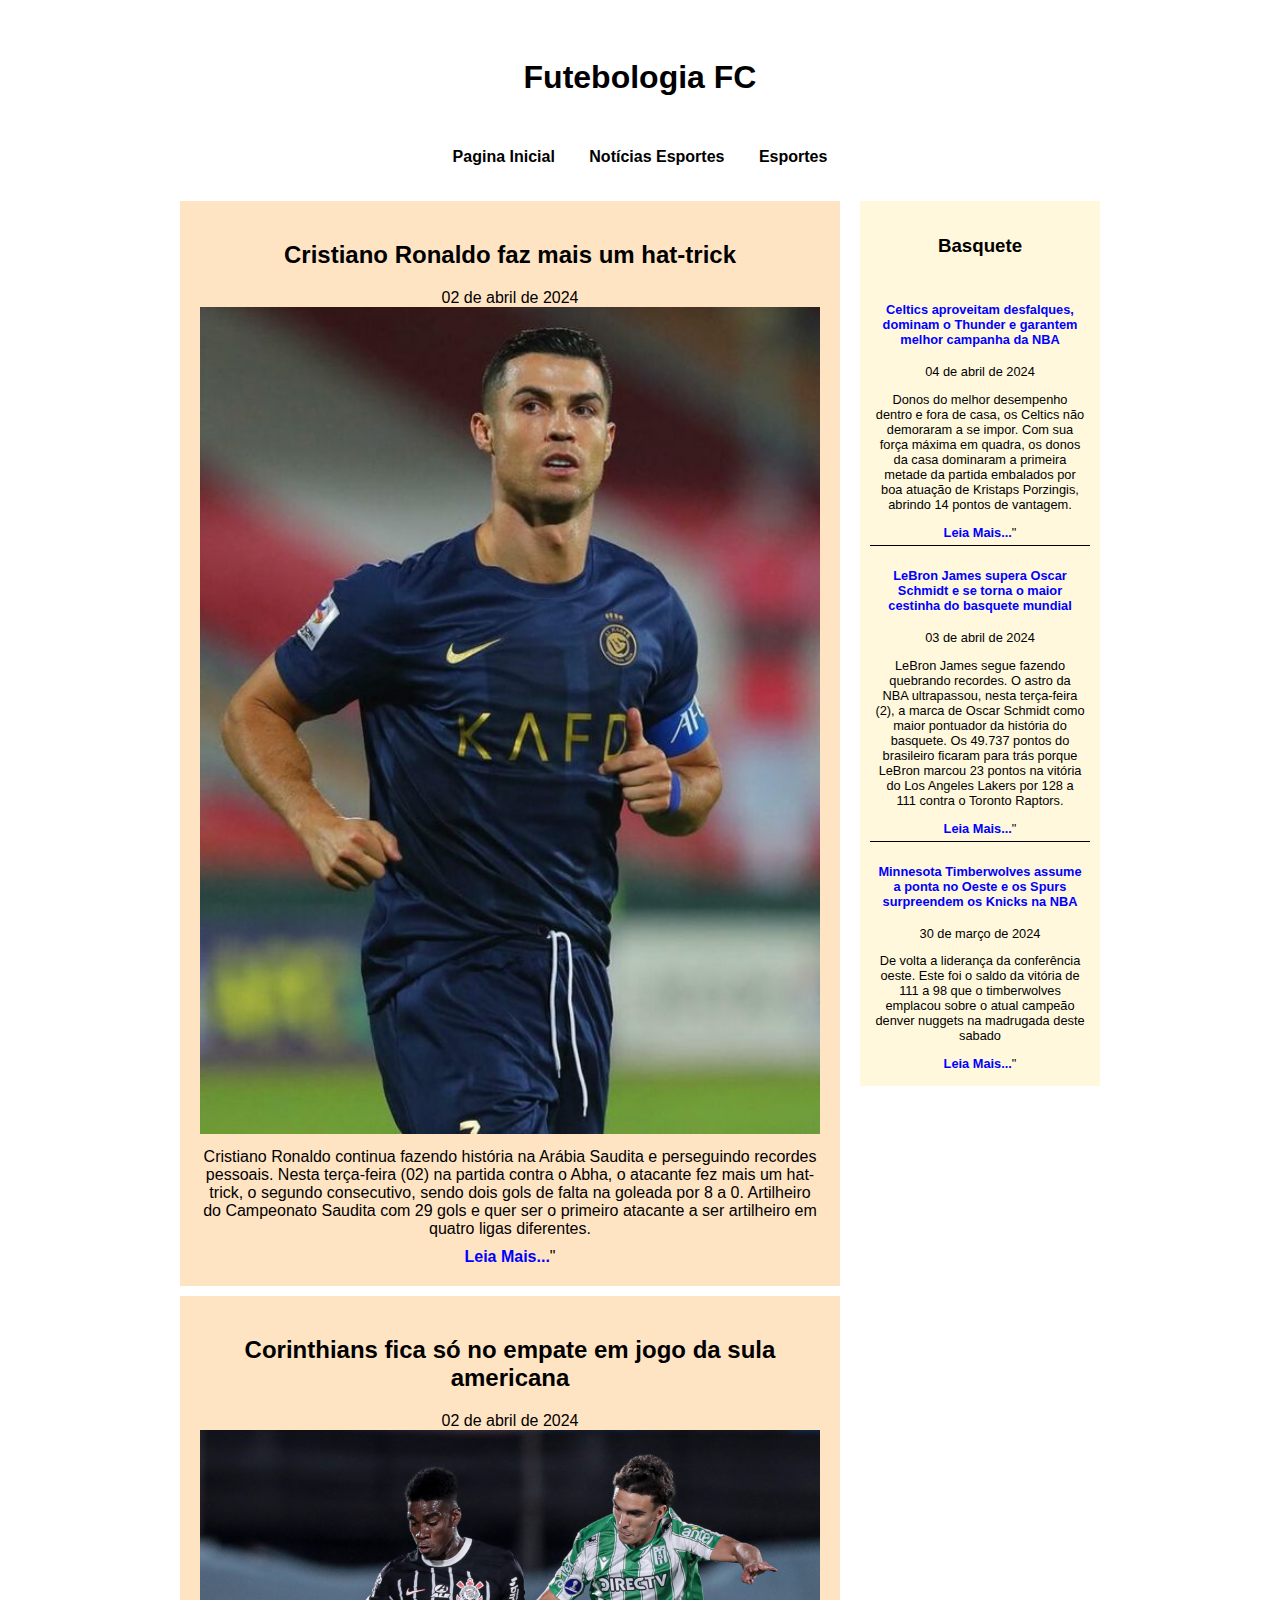
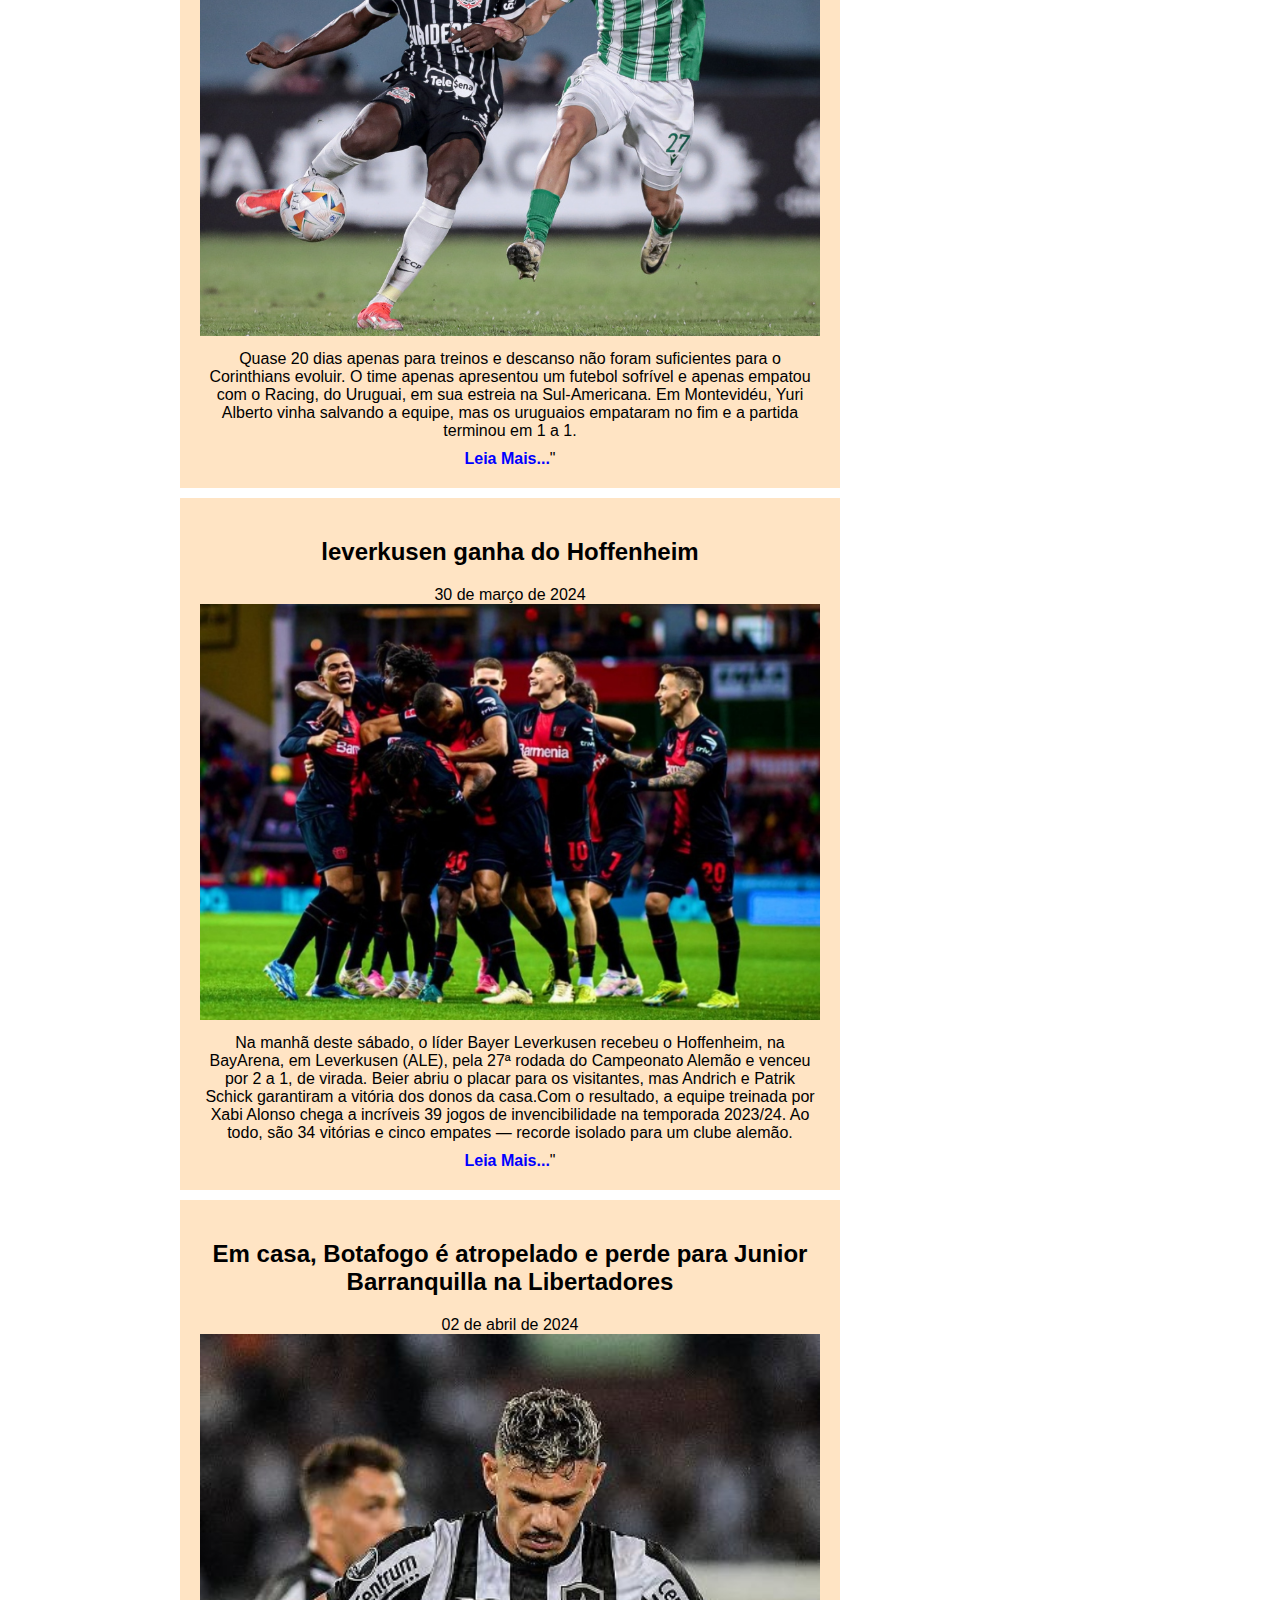
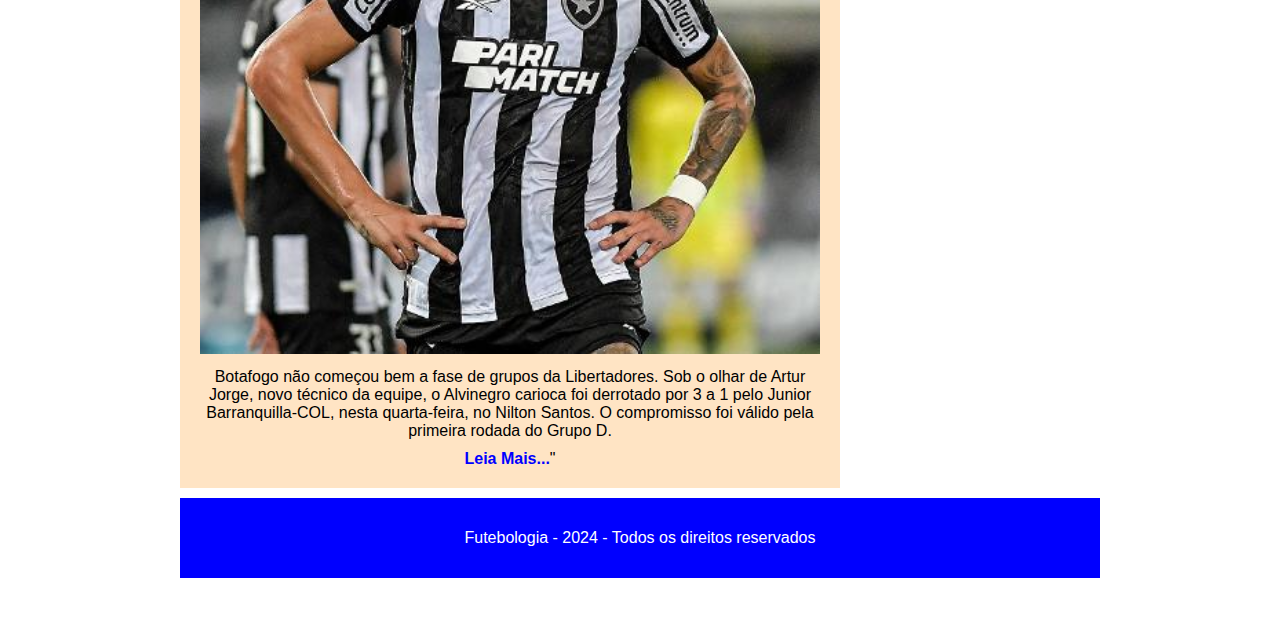
<file: index.html>
<!DOCTYPE html>
<html lang="pt-br">
<head>
    <meta charset="UTF-8">
    <meta name="viewport" content="width=device-width, initial-scale=1.0">
    <title>Blog Futebol</title>
    <link rel="stylesheet" href="index.css">
</head>

<body>  
    <div class="header">
        
        <div class="logo">

            <h1><span class="branco">Futebologia FC</span></h1>
        </div>
        <nav class="menu">
            <a href= "Pagina Inicial.html">Pagina Inicial</a>
            <a href="Notícias Esportes.html">Notícias Esportes</a>
            <a href="Clubes Brasileiros.html">Esportes</a>
        </nav>

       
        <div class="container">
            <div class="posts">
                <!--POSTAGENS-->
                <div class="post">
                    <h2>Cristiano Ronaldo faz mais um hat-trick</h2>
                    <span class="data-post"></span>02 de abril de 2024</span>
                    <img src="./img/cr7.jpg" width="620px">
                    <p>Cristiano Ronaldo continua fazendo história na Arábia Saudita e perseguindo recordes pessoais. Nesta terça-feira (02) na partida contra o Abha, o atacante fez mais um hat-trick, o segundo consecutivo, sendo dois gols de falta na goleada por 8 a 0. Artilheiro do Campeonato Saudita com 29 gols e quer ser o primeiro atacante a ser artilheiro em quatro ligas diferentes.</p>
                    <a href="#">Leia Mais...</a>"
                </div>
                <div class="post">
                    <h2>Corinthians fica só no empate em jogo da sula americana</h2>
                    <span class="data-post"></span>02 de abril de 2024</span>
                    <img src="./img/corinthians-voltou-a-ser-vazada-como-visitante-eg941w.jpg" width="620px">
                    <p>Quase 20 dias apenas para treinos e descanso não foram suficientes para o Corinthians evoluir. O time apenas apresentou um futebol sofrível e apenas empatou com o Racing, do Uruguai, em sua estreia na Sul-Americana. Em Montevidéu, Yuri Alberto vinha salvando a equipe, mas os uruguaios empataram no fim e a partida terminou em 1 a 1.</p>
                    <a href="#">Leia Mais...</a>"
                </div>
                <div class="post">
                    <h2>leverkusen ganha do Hoffenheim</h2>
                    <span class="data-post"></span>30 de março de 2024</span>
                    <img src="./img/leverkusen.jpg" width="620px">
                    <p>Na manhã deste sábado, o líder Bayer Leverkusen recebeu o Hoffenheim, na BayArena, em Leverkusen (ALE), pela 27ª rodada do Campeonato Alemão e venceu por 2 a 1, de virada. Beier abriu o placar para os visitantes, mas Andrich e Patrik Schick garantiram a vitória dos donos da casa.Com o resultado, a equipe treinada por Xabi Alonso chega a incríveis 39 jogos de invencibilidade na temporada 2023/24. Ao todo, são 34 vitórias e cinco empates — recorde isolado para um clube alemão.</p>
                    <a href="#">Leia Mais...</a>"
                </div>
                <div class="post">
                    <h2>Em casa, Botafogo é atropelado e perde para Junior Barranquilla na Libertadores</h2>
                    <span class="data-post"></span>02 de abril de 2024</span>
                    <img src="./img/botafogo.jpg" width="620px">
                    <p> Botafogo não começou bem a fase de grupos da Libertadores. Sob o olhar de Artur Jorge, novo técnico da equipe, o Alvinegro carioca foi derrotado por 3 a 1 pelo Junior Barranquilla-COL, nesta quarta-feira, no Nilton Santos. O compromisso foi válido pela primeira rodada do Grupo D.</p>
                    <a href="#">Leia Mais...</a>"
                </div>
            </div>
            <div class="barra-lateral">
                <div class="conteudo-lateral">  
                    <h3>Basquete</h3>
                    <div class="Posts-Basquete">
                        <h4>Celtics aproveitam desfalques, dominam o Thunder e garantem melhor campanha da NBA</h4>
                        <span class="data-post"></span>04 de abril de 2024</span>
                        <p>Donos do melhor desempenho dentro e fora de casa, os Celtics não demoraram a se impor. Com sua força máxima em quadra, os donos da casa dominaram a primeira metade da partida embalados por boa atuação de Kristaps Porzingis, abrindo 14 pontos de vantagem.</p>
                        <a href="#">Leia Mais...</a>"   
                           
                    </div>
                    <div class="Posts-Basquete">
                        <h4>LeBron James supera Oscar Schmidt e se torna o maior cestinha do basquete mundial</h4>
                        <span class="data-post"></span>03 de abril de 2024</span>
                        <p>LeBron James segue fazendo quebrando recordes. O astro da NBA ultrapassou, nesta terça-feira (2), a marca de Oscar Schmidt como maior pontuador da história do basquete. Os 49.737 pontos do brasileiro ficaram para trás porque LeBron marcou 23 pontos na vitória do Los Angeles Lakers por 128 a 111 contra o Toronto Raptors.

                        </p>
                        <a href="#">Leia Mais...</a>"      
                    </div>
                    <div class="Posts-Basquete">
                        <h4>Minnesota Timberwolves assume a ponta no Oeste e os Spurs surpreendem os Knicks na NBA</h4>
                        <span class="data-post"></span>30 de março de 2024</span>
                        <p>De volta a liderança da conferência oeste. Este foi o saldo da vitória de 111 a 98 que o timberwolves emplacou sobre o atual campeão denver nuggets na madrugada deste sabado</p>
                        <a href="#">Leia Mais...</a>"      
                    </div>
                  </div>
                </div>
            <div class="footer">
                <p>Futebologia - 2024 - Todos os direitos reservados</p>
            </div>
        
    

    
        
        
    </header>
</body>
</html>
</file>
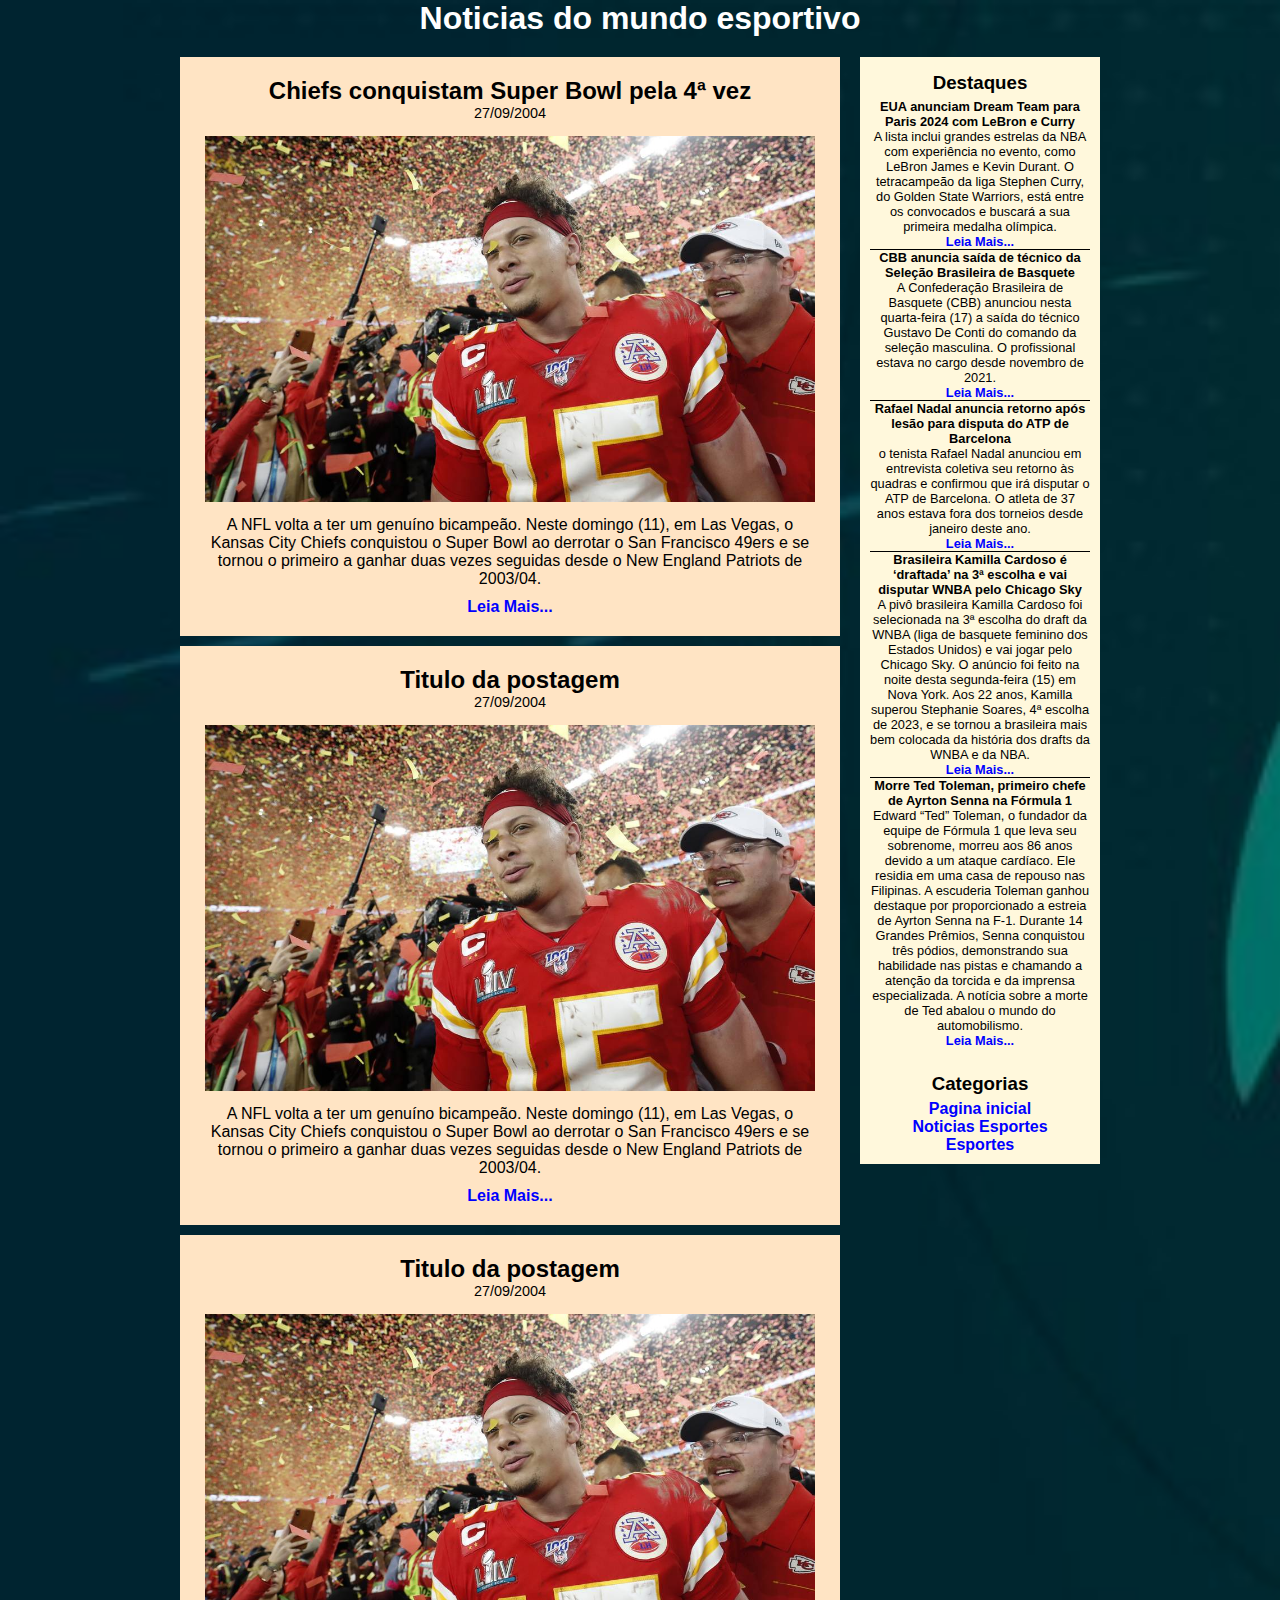
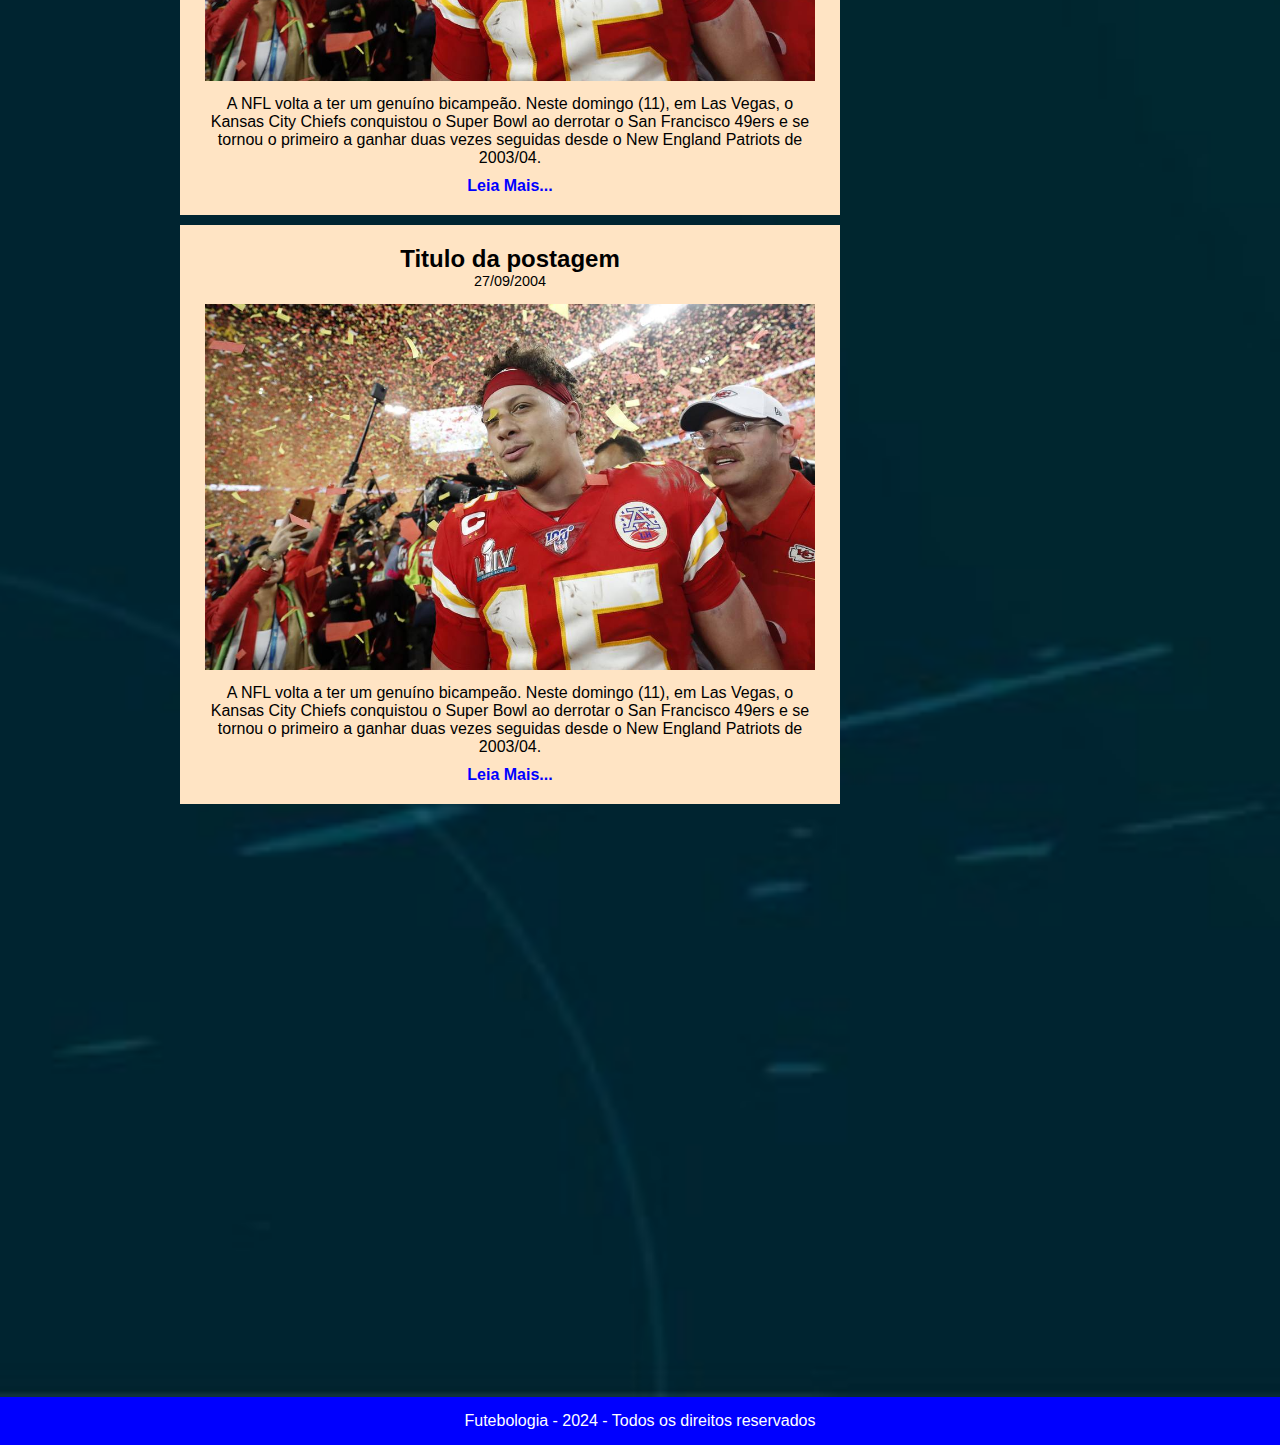
<file: Clubes Brasileiros.html>
<!DOCTYPE html>
<html lang="pt-br">
<head>
    <meta charset="UTF-8">
    <meta name="viewport" content="width=device-width, initial-scale=1.0">
    <title>Esportes</title>
    <link rel="stylesheet" href="esportes.css">
</head>
<body>
    <div class="header">
        <div class="titulo2">
            <h1><span class="preto2">Noticias do mundo esportivo</span></h1>
            <a href="#"></a>
        </div>
        <div class="container">
            <div class="esportes">
                <!--postagens-->
                <div class="postagens1">
                    <h2>Chiefs conquistam Super Bowl pela 4ª vez</h2>
                    <span class="data">27/09/2004</span>
                    <img src="img/nfl.jpg" width="610px">
                    <p>A NFL volta a ter um genuíno bicampeão. Neste domingo (11), em Las Vegas, o Kansas City Chiefs conquistou o Super Bowl ao derrotar o San Francisco 49ers e se tornou o primeiro a ganhar duas vezes seguidas desde o New England Patriots de 2003/04.</p>
                    <a href="#">Leia Mais...</a>
                </div> 
                <div class="postagens1">
                    <h2>Titulo da postagem</h2>
                    <span class="data">27/09/2004</span>
                    <img src="img/nfl.jpg" width="610px">
                    <p>A NFL volta a ter um genuíno bicampeão. Neste domingo (11), em Las Vegas, o Kansas City Chiefs conquistou o Super Bowl ao derrotar o San Francisco 49ers e se tornou o primeiro a ganhar duas vezes seguidas desde o New England Patriots de 2003/04.</p>
                    <a href="#">Leia Mais...</a>
                </div>
                <div class="postagens1">
                    <h2>Titulo da postagem</h2>
                    <span class="data">27/09/2004</span>
                    <img src="img/nfl.jpg" width="610px">
                    <p>A NFL volta a ter um genuíno bicampeão. Neste domingo (11), em Las Vegas, o Kansas City Chiefs conquistou o Super Bowl ao derrotar o San Francisco 49ers e se tornou o primeiro a ganhar duas vezes seguidas desde o New England Patriots de 2003/04.</p>
                    <a href="#">Leia Mais...</a>
                </div>
                <div class="postagens1">
                    <h2>Titulo da postagem</h2>
                    <span class="data">27/09/2004</span>
                    <img src="img/nfl.jpg" width="610px">
                    <p>A NFL volta a ter um genuíno bicampeão. Neste domingo (11), em Las Vegas, o Kansas City Chiefs conquistou o Super Bowl ao derrotar o San Francisco 49ers e se tornou o primeiro a ganhar duas vezes seguidas desde o New England Patriots de 2003/04.</p>
                    <a href="#">Leia Mais...</a>
                </div>
                
            </div>
            <div class="barralateral">
                <div class="conteudo1">
                    <h3>Destaques</h3>
                    <div class="destaque1">
                        <h4>EUA anunciam Dream Team para Paris 2024 com LeBron e Curry</h4>
                        <p>A lista inclui grandes estrelas da NBA com experiência no evento, como LeBron James e Kevin Durant. O tetracampeão da liga Stephen Curry, do Golden State Warriors, está entre os convocados e buscará a sua primeira medalha olímpica.</p>
                        <a href="#">Leia Mais...</a>
                    </div>
                    <div class="destaque1">
                        <h4>CBB anuncia saída de técnico da Seleção Brasileira de Basquete</h4>
                        <p>A Confederação Brasileira de Basquete (CBB) anunciou nesta quarta-feira (17) a saída do técnico Gustavo De Conti do comando da seleção masculina. O profissional estava no cargo desde novembro de 2021.</p>
                        <a href="#">Leia Mais...</a>
                    </div>
                    <div class="destaque1">
                        <h4>Rafael Nadal anuncia retorno após lesão para disputa do ATP de Barcelona</h4>
                        <p>o tenista Rafael Nadal anunciou em entrevista coletiva seu retorno às quadras e confirmou que irá disputar o ATP de Barcelona.
                            O atleta de 37 anos estava fora dos torneios desde janeiro deste ano. </p>
                        <a href="#">Leia Mais...</a>
                    </div>
                    <div class="destaque1">
                        <h4>Brasileira Kamilla Cardoso é ‘draftada’ na 3ª escolha e vai disputar WNBA pelo Chicago Sky</h4>
                        <p>A pivô brasileira Kamilla Cardoso foi selecionada na 3ª escolha do draft da WNBA (liga de basquete feminino dos Estados Unidos) e vai jogar pelo Chicago Sky. O anúncio foi feito na noite desta segunda-feira (15) em Nova York. Aos 22 anos, Kamilla superou Stephanie Soares, 4ª escolha de 2023, e se tornou a brasileira mais bem colocada da história dos drafts da WNBA e da NBA.</p>
                        <a href="#">Leia Mais...</a>
                    </div>
                    <div class="destaque1">
                        <h4>Morre Ted Toleman, primeiro chefe de Ayrton Senna na Fórmula 1</h4>
                        <p>Edward “Ted” Toleman, o fundador da equipe de Fórmula 1 que leva seu sobrenome, morreu aos 86 anos devido a um ataque cardíaco. Ele residia em uma casa de repouso nas Filipinas. A escuderia Toleman ganhou destaque por proporcionado a estreia de Ayrton Senna na F-1. Durante 14 Grandes Prêmios, Senna conquistou três pódios, demonstrando sua habilidade nas pistas e chamando a atenção da torcida e da imprensa especializada. A notícia sobre a morte de Ted abalou o mundo do automobilismo.</p>
                        <a href="#">Leia Mais...</a>
                    </div>
                </div>
                    <div class="conteudo1">
                        <h3>Categorias</h3>
                        <a href="Pagina Inicial.html">Pagina inicial</a><br>
                        <a href="Notícias Esportes.html">Noticias Esportes</a><br>
                        <a href="Clubes Brasileiros.html">Esportes</a>
                        
                        </div>
                    </div>
                </div>
            </div>
        <div class="rodape1">
                <p>Futebologia - 2024 - Todos os direitos reservados</p>
        </div>
</body>
</html>
</file>
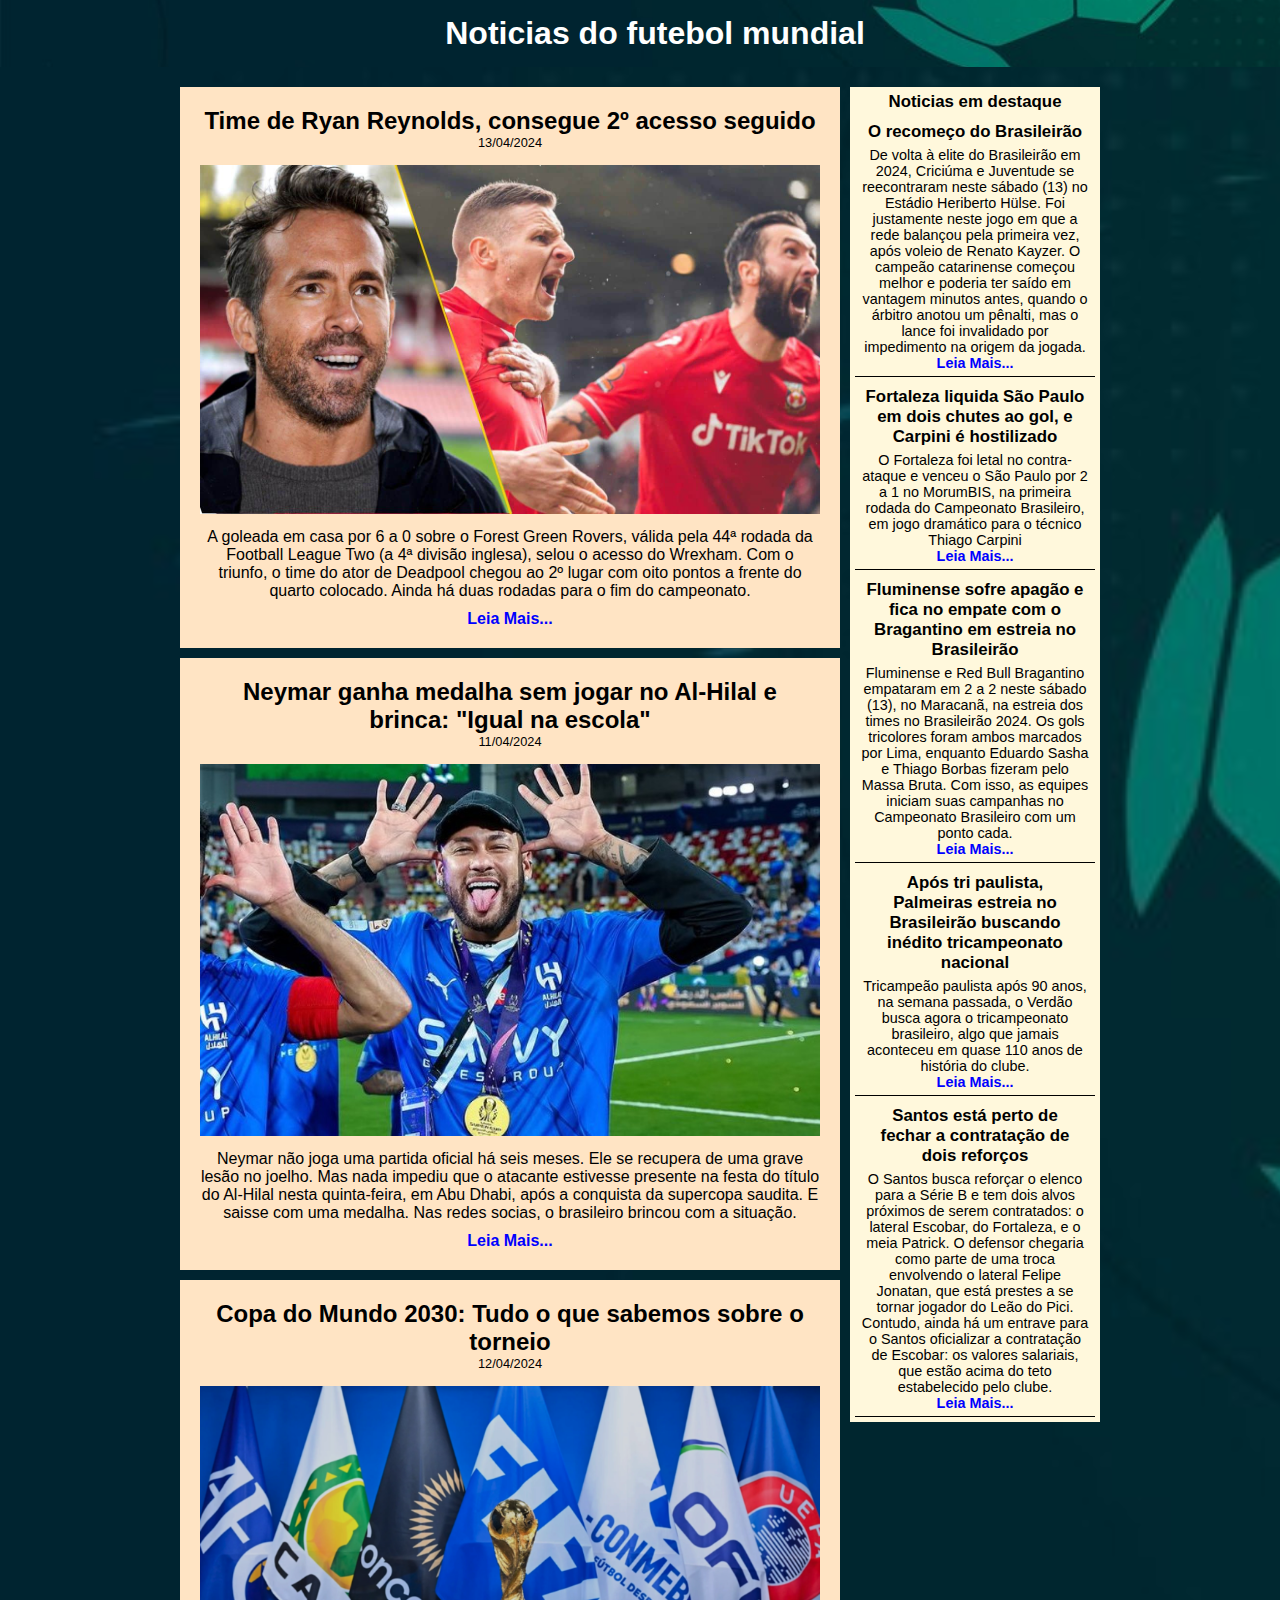
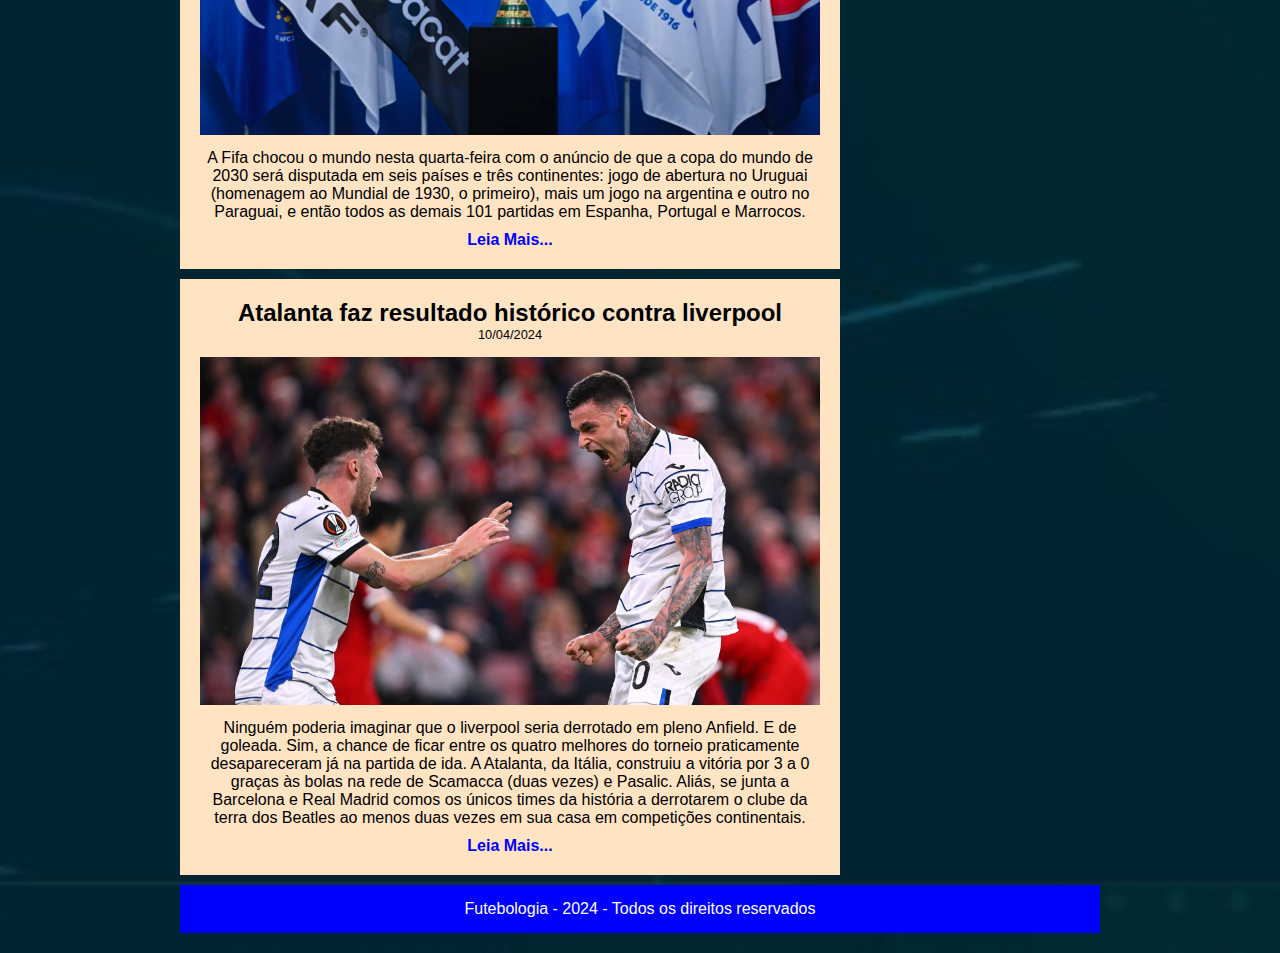
<file: Notícias Esportes.html>
<!DOCTYPE html>
<html lang="pt-br">
<head>
    <meta charset="UTF-8">
    <meta name="viewport" content="width=device-width, initial-scale=1.0">
    <title>Noticias Futebol Mundial</title>
    <link rel="stylesheet" href="pagina.css">
</head>
<body>    
            <div class="header">
                <div class="titulo">
                    <h1><span class="preto">Noticias do futebol mundial</span></h1>
            </div>
            <!--noticias esportes-->
              
            </div>
            <div class="container">
    
                <div class="noticias">
                    <!--POSTAGENS-->
                    <div class="noticia1">
                        <h2>Time de Ryan Reynolds, consegue 2º acesso seguido</h2>
                        <span class="post1">13/04/2024</span>
                        <img src="img/ryan.jpg" width="620px">
                        <p>A goleada em casa por 6 a 0 sobre o Forest Green Rovers, válida pela 44ª rodada da Football League Two (a 4ª divisão inglesa), selou o acesso do Wrexham. Com o triunfo, o time do ator de Deadpool chegou ao 2º lugar com oito pontos a frente do quarto colocado. Ainda há duas rodadas para o fim do campeonato.</p>
                        <a href="#">Leia Mais...</a>
                    </div>
                    <div class="noticia1">
                        <h2>Neymar ganha medalha sem jogar no Al-Hilal e brinca: "Igual na escola"</h2>
                        <span class="post1">11/04/2024</span>
                        <img src="img/neymar.jpg" width="620px">
                        <p>Neymar não joga uma partida oficial há seis meses. Ele se recupera de uma grave lesão no joelho. Mas nada impediu que o atacante estivesse presente na festa do título do Al-Hilal nesta quinta-feira, em Abu Dhabi, após a conquista da supercopa saudita. E saisse com uma medalha. Nas redes socias, o brasileiro brincou com a situação.</p>
                        <a href="#">Leia Mais...</a>
                    </div>
                    <div class="noticia1">
                        <h2>Copa do Mundo 2030: Tudo o que sabemos sobre o torneio</h2>
                        <span class="post1">12/04/2024</span>
                        <img src="img/copa.png" width="620px">
                        <p>A Fifa chocou o mundo nesta quarta-feira com o anúncio de que a copa do mundo de 2030 será disputada em seis países e três continentes: jogo de abertura no Uruguai (homenagem ao Mundial de 1930, o primeiro), mais um jogo na argentina e outro no Paraguai, e então todos as demais 101 partidas em Espanha, Portugal e Marrocos.</p>
                        <a href="#">Leia Mais...</a>
                    </div>
                    <div class="noticia1">
                        <h2>Atalanta faz resultado histórico contra liverpool</h2>
                        <span class="post1">10/04/2024</span>
                        <img src="img/atalanta.jpg" width="620px">
                        <p>Ninguém poderia imaginar que o liverpool seria derrotado em pleno Anfield. E de goleada. Sim, a chance de ficar entre os quatro melhores do torneio praticamente desapareceram já na partida de ida. A Atalanta, da Itália, construiu a vitória por 3 a 0 graças às bolas na rede de Scamacca (duas vezes) e Pasalic. Aliás, se junta a Barcelona e Real Madrid comos os únicos times da história a derrotarem o clube da terra dos Beatles ao menos duas vezes em sua casa em competições continentais.</p>
                        <a href="#">Leia Mais...</a>
                    </div>
            </div>
            <div class="lateral">
                <h3>Noticias em destaque</h3>
            <div class="conteudo">
                
                <div class="Destaque">
                    <h3>O recomeço do Brasileirão</h3>
                    <p>De volta à elite do Brasileirão em 2024, Criciúma e Juventude se reecontraram neste sábado (13) no Estádio Heriberto Hülse. Foi justamente neste jogo em que a rede balançou pela primeira vez, após voleio de Renato Kayzer. O campeão catarinense começou melhor e poderia ter saído em vantagem minutos antes, quando o árbitro anotou um pênalti, mas o lance foi invalidado por impedimento na origem da jogada.</p>
                    <a href="#">Leia Mais...</a>
                </div>
                <div class="Destaque">
                    <h3>Fortaleza liquida São Paulo em dois chutes ao gol, e Carpini é hostilizado</h3>
                    <p>O Fortaleza foi letal no contra-ataque e venceu o São Paulo por 2 a 1 no MorumBIS, na primeira rodada do Campeonato Brasileiro, em jogo dramático para o técnico Thiago Carpini</p>
                    <a href="#">Leia Mais...</a>
                </div>
                <div class="Destaque">
                    <h3>Fluminense sofre apagão e fica no empate com o Bragantino em estreia no Brasileirão</h3>
                    <p>Fluminense e Red Bull Bragantino empataram em 2 a 2 neste sábado (13), no Maracanã, na estreia dos times no Brasileirão 2024. Os gols tricolores foram ambos marcados por Lima, enquanto Eduardo Sasha e Thiago Borbas fizeram pelo Massa Bruta. Com isso, as equipes iniciam suas campanhas no Campeonato Brasileiro com um ponto cada.</p>
                    <a href="#">Leia Mais...</a>
                </div>
                <div class="Destaque">
                    <h3>Após tri paulista, Palmeiras estreia no Brasileirão buscando inédito tricampeonato nacional</h3>
                    <p>Tricampeão paulista após 90 anos, na semana passada, o Verdão busca agora o tricampeonato brasileiro, algo que jamais aconteceu em quase 110 anos de história do clube.</p>
                    <a href="#">Leia Mais...</a>
                </div>
                <div class="Destaque">
                    <h3>Santos está perto de fechar a contratação de dois reforços</h3>
                    <p>O Santos busca reforçar o elenco para a Série B e tem dois alvos próximos de serem contratados: o lateral Escobar, do Fortaleza, e o meia Patrick. O defensor chegaria como parte de uma troca envolvendo o lateral Felipe Jonatan, que está prestes a se tornar jogador do Leão do Pici. Contudo, ainda há um entrave para o Santos oficializar a contratação de Escobar: os valores salariais, que estão acima do teto estabelecido pelo clube.</p>
                    <a href="#">Leia Mais...</a>
                </div>
            </div>

            </div>
            <div class="rodape">
                <p>Futebologia - 2024 - Todos os direitos reservados</p>
            </div>
           
        
                    
                
                
    

    <body>
  
    













</body>
</html>
</file>
<file: index.css>
body {
    color:black;
    background-color: white;   
    font-family: Arial, Helvetica, sans-serif;
    
}

.branco{
    color: black
}
.menu a,
.menu a:visited {
    color: black;
    text-decoration: none;
    padding: 8px 15px;
}

.header{
    background-color: white;
    padding: 15px;
    text-align: center;
    

}


.menu,
.logo {
    padding: 15px;
}

a:hover{
        background-color: white;
        color:blue

}


.container {
    
    width: 920px;
    margin: 0 auto;
    padding: 20px;
    
}
.posts{
   width: 660px; 
   float: left;
   background-color: white;

}
.barra-lateral {
    width: 240px;
    float: right;
}

.conteudo-lateral{
    background-color: cornsilk;
    padding: 10px;
}

.conteudo-lateral h3 {
    background-color: cornsilk;
    color:black;
    padding: 5px;
    
}
.Posts-Basquete{
    font-size: 0.8em;
    padding: 5px;
    border-bottom: 1px solid black;
    text-align: center;
    background-color: cornsilk;

}
.Posts-Basquete:last-child {
    border: none;
}

.post{
    padding: 20px;
    margin-bottom: 10px;
    background-color: bisque;
}
.data-post{
    font-size: 0.9em;
    margin-bottom: 15px;
    display: block;
}


h4{
    color: blue
}

a{
    text-decoration: none;
    font-weight: bold;
    color: blue;
}

.post p{
    margin: 10px 0;
    background-color: bisque;
    
}

.footer{
    clear: both;
    background-color: blue;
    padding: 15px;
}

.footer p {
    color: white;
    text-align: center;
}
</file>
<file: esportes.css>
*{
    margin:0;
    padding: 0;
}
body{
    color:black; 
    font-family: Arial, Helvetica, sans-serif;
}
.preto2{
    color:  white;
    
}

.header {
    background-color: white;
    text-align: center;
    background-image: url('img/fundo-da-liga-de-torneios-de-futebol-com-efeito-de-salpicaduras_1017-50049.jpg');
    background-position: center;
    background-size: cover;
    width: 100%;
    height: 333vh;
}

a{
    text-decoration: none;
    font-weight: bold;
    color: blue;
}
.postagens1 p {
    margin: 10px 0;
}
.container{
    width: 920px;
    margin: 0 auto;
    padding: 20px;
    
}
.esportes{
    width: 660px; 
   float: left;
   

}
.barralateral{
    width: 240px;
    float: right;
    text-align: center;
    margin-bottom: 20px;
}
.postagens1{
    padding: 20px;
    margin-bottom: 10px;
    background-color: bisque;

}
.data{
    font-size: 0.9em;
    margin-bottom: 15px;
    display: block;
}
.rodape1{
    clear: both;
    background-color: blue;
    padding: 15px;
}
.rodape1 p{
    color: white;
    text-align: center;
}
.conteudo1{
    background-color: cornsilk;
    padding: 10px;
}
.barralateral :last-child{
    border:none;
}
.conteudo1 h3{
    padding: 5px;
    
    
}
.destaque1{
 font-size: 0.8em;
 border-bottom: 1px solid black;
}
</file>
<file: pagina.css>
*{
    margin: 0;
    padding: 0;
}

body{
     color:black;
    background-color: white;   
    font-family: Arial, Helvetica, sans-serif;
    text-align: center;
    background-image: url(img/fundo-da-liga-de-torneios-de-futebol-com-efeito-de-salpicaduras_1017-50049.jpg);
    background-position: center;
    background-size: cover;
    width: 100%;
    height: 100vh;
}

.preto{
    color: white;
    

}
.header .titulo{
    background-color: white;
    padding: 15px;
    text-align: center;
    background-image: url(img/fundo-da-liga-de-torneios-de-futebol-com-efeito-de-salpicaduras_1017-50049.jpg);
    background-position: center;
    background-size: cover;
    width: 100%;
    
}
a{
    text-decoration: none;
    font-weight: bold;
    color: blue;
    
}
.noticia1 p{
    margin: 10px 0;

}

.container{
    width: 920px;
    margin: 0 auto;
    padding: 20px
}
.noticias{
    width: 660px;
    float: left;
    
}

.noticia1{
    background-color: bisque;
    padding: 20px;
    margin-bottom: 10px;
    
}
.post1{
    font-size: 0.8em;
    margin-bottom: 15px;
    display: block;
    text-align: center;
    
}

.lateral{
    width: 240px;
    float: right;
    background-color: cornsilk;
    text-align: center;
    
}
.lateral{
    font-size: 0.9em;
    padding: 5px;
}

.Destaque{
    background-color: cornsilk;
    font-size: 1.0em;
    padding: 5px;
    border-bottom: 1px solid black;;
    

}


.lateral:last-child {
    border: none;
}

.conteudo h3{
    padding: 5px;
    
}

.rodape{
    clear: both;
    background-color: blue;
    padding: 15px;
}

.rodape p {
    color: white;
    text-align: center;
}
</file>
